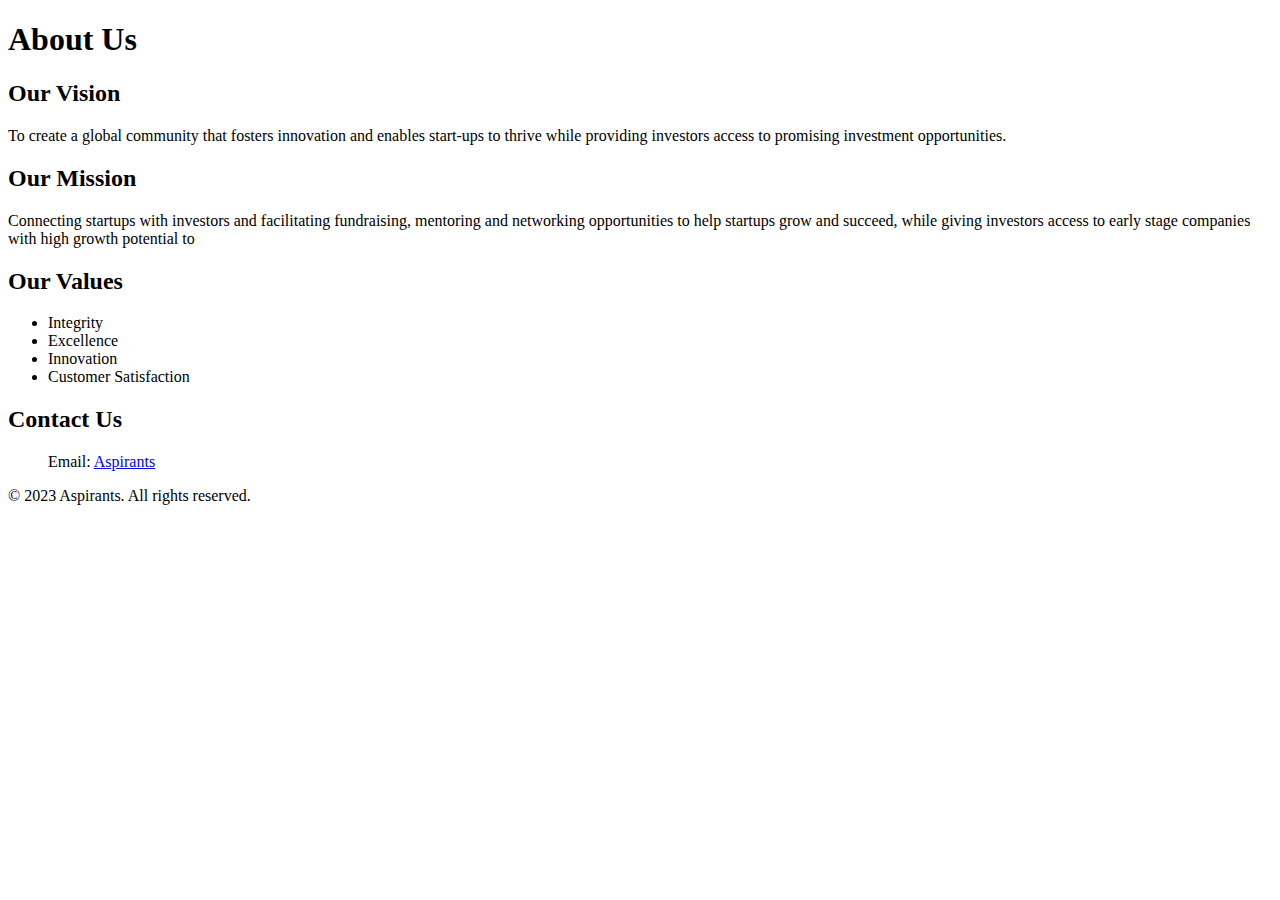
<file: aboutus.html>
<!DOCTYPE html>
<html>
<body>
	<header>
		<h1>About Us</h1>
	</header>
	<main>
		<h2>Our Vision</h2>
		<p>To create a global community that fosters innovation and enables start-ups to thrive while providing investors access to promising investment opportunities. </p>
		
		<h2>Our Mission</h2>
		<p>Connecting startups with investors and facilitating fundraising, mentoring and networking opportunities to help startups grow and succeed, while giving investors access to early stage companies with high growth potential to </p>
		
		<h2>Our Values</h2>
		<ul>
			<li>Integrity</li>
			<li>Excellence</li>
			<li>Innovation</li>
			<li>Customer Satisfaction</li>
		</ul>
		
		
		
		
		<h2>Contact Us</h2>
		<ul>
      <p> Email: <a href="mailto:theaspirants1@gmail.com" >Aspirants</a></p>
		</ul>
	</main>
	<footer>
		<p>&copy; 2023 Aspirants. All rights reserved.</p>
	</footer>
</body>
</html>
</file>
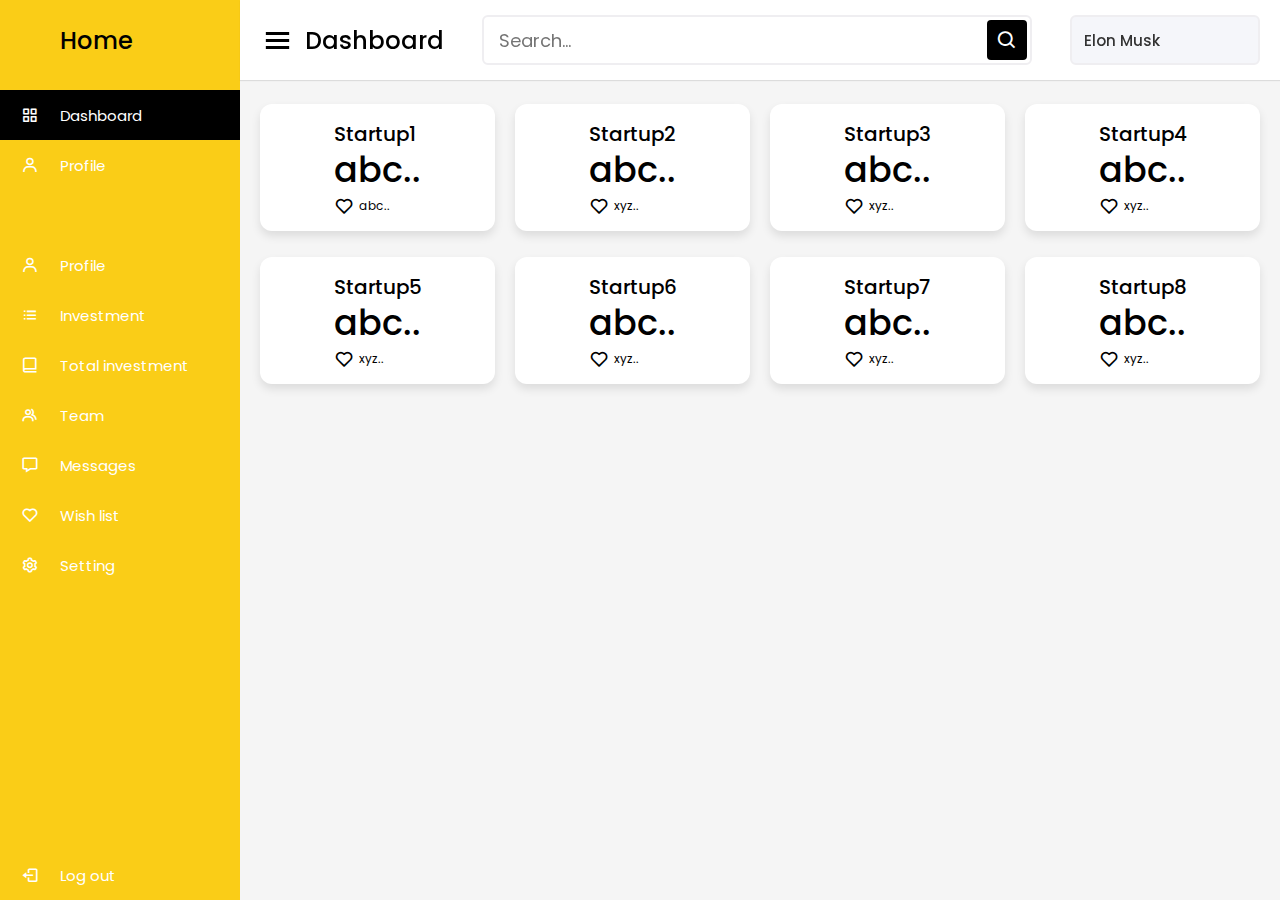
<file: investordashboard.html>
<!DOCTYPE html>
<!-- Designined by CodingLab | www.youtube.com/codinglabyt -->
<html lang="en" dir="ltr">
  <head>
    <meta charset="UTF-8">
    <!--<title> Responsiive Admin Dashboard | CodingLab </title>-->
    <link rel="stylesheet" href="dashboard.css">
    <!-- Boxicons CDN Link -->
    <link href='https://unpkg.com/boxicons@2.0.7/css/boxicons.min.css' rel='stylesheet'>
     <meta name="viewport" content="width=device-width, initial-scale=1.0">
   </head>
<body>
  <div class="sidebar">
    <div class="logo-details">
      <!-- <i class='bx bxl-c-plus-plus'></i> -->
      <a href="index.html" style="text-decoration: none;"><span class="logo_name" style="color:black ; padding-left: 60px;">Home</span></a>
    </div>
      <ul class="nav-links">
        <li>
          <a href="#" class="active">
            <i class='bx bx-grid-alt' ></i>
            <span class="links_name">Dashboard</span>
          </a>
        </li>
        <li>
          <a href="#">
            <i class='bx bx-user' ></i>
            <span class="links_name">Profile</span>
          </a>
        </li>
        <li>
          <li>
          <a href="https://forms.gle/PGormhwTxEA3vfzQA">
            <i class='bx bx-user' ></i>
            <span class="links_name">Profile</span>
          </a>
        </li>
        <li>
          <a href="#">
            <i class='bx bx-list-ul' ></i>
            <span class="links_name">Investment</span>
          </a>
        </li>
        <!-- <li>
          <a href="#">
            <i class='bx bx-pie-chart-alt-2' ></i>
            <span class="links_name">Analytics</span>
          </a>
        </li> -->
        <!-- <li>
          <a href="#">
            <i class='bx bx-coin-stack' ></i>
            <span class="links_name">Stock</span>
          </a>
        </li> -->
        <li>
          <a href="#">
            <i class='bx bx-book-alt' ></i>
            <span class="links_name">Total investment</span>
          </a>
        </li>
        <li>
          <a href="#">
            
        <i class="bx bx-group"></i>
            <span class="links_name">Team</span>
          </a>
        </li>
        <li>
          <a href="#">
            <i class='bx bx-message' ></i>
            <span class="links_name">Messages</span>
          </a>
        </li>
        <li>
          <a href="#">
            <i class='bx bx-heart' ></i>
            <span class="links_name">Wish list</span>
          </a>
        </li>
        <li>
          <a href="#">
            <i class='bx bx-cog' ></i>
            <span class="links_name">Setting</span>
          </a>
        </li>
        <li class="log_out">
          <a href="#">
            <i class='bx bx-log-out'></i>
            <span class="links_name">Log out</span>
          </a>
        </li>
      </ul>
  </div>
  <section class="home-section">
    <nav>
      <div class="sidebar-button">
        <i class='bx bx-menu sidebarBtn'></i>
        <span class="dashboard">Dashboard</span>
      </div>
      <div class="search-box">
        <input type="text" placeholder="Search...">
        <i class='bx bx-search' ></i>
      </div>
      <div class="profile-details">
        <!--<img src="images/profile.jpg" alt="">-->
        <span class="admin_name">Elon Musk</span>
        <!-- <i class='bx bx-chevron-down' ></i> -->
      </div>
    </nav>

    <div class="home-content">
      <div class="overview-boxes">
        <div class="box">
          <div class="right-side">
            <div class="box-topic">Startup1</div>
            <div class="number">abc..</div>
            <div class="indicator">
                <i class='bx bx-heart' style="color:black"></i>
              <span class="text">abc..</span>
            </div>
          </div>
          <!-- <i class='bx bx-cart-alt cart'></i> -->
        </div>
        <div class="box">
          <div class="right-side">
            <div class="box-topic">Startup2</div>
            <div class="number">abc..</div>
            <div class="indicator">
                <i class='bx bx-heart' style="color:black"></i>
              <span class="text">xyz..</span>
            </div>
          </div>
          <!-- <i class='bx bxs-cart-add cart two' ></i> -->
        </div>
        <div class="box">
          <div class="right-side">
            <div class="box-topic">Startup3</div>
            <div class="number">abc..</div>
            <div class="indicator">
                <i class='bx bx-heart' style="color:black"></i>
              <span class="text">xyz..</span>
            </div>
          </div>
          <!-- <i class='bx bx-cart cart three' ></i> -->
        </div>
        <div class="box">
          <div class="right-side">
            <div class="box-topic">Startup4</div>
            <div class="number">abc..</div>
            <div class="indicator">
                <i class='bx bx-heart' style="color:black"></i>
              <span class="text">xyz..</span>
            </div>
          </div>
          <!-- <i class='bx bxs-cart-download cart four' ></i> -->
        </div>
        
      </div>

      <div class="home-content2">
        <div class="overview-boxes">
          <div class="box">
            <div class="right-side">
              <div class="box-topic">Startup5</div>
              <div class="number">abc..</div>
              <div class="indicator">
                <i class='bx bx-heart' style="color:black"></i>
                <span class="text">xyz..</span>
              </div>
            </div>
            <!-- <i class='bx bx-cart-alt cart'></i> -->
          </div>
          <div class="box">
            <div class="right-side">
              <div class="box-topic">Startup6</div>
              <div class="number">abc..</div>
              <div class="indicator">
                <i class='bx bx-heart' style="color:black"></i>
                <span class="text">xyz..</span>
              </div>
            </div>
            <!-- <i class='bx bxs-cart-add cart two' ></i> -->
          </div>
          <div class="box">
            <div class="right-side">
              <div class="box-topic">Startup7</div>
              <div class="number">abc..</div>
              <div class="indicator">
                <i class='bx bx-heart' style="color:black"></i>
                <span class="text">xyz..</span>
              </div>
            </div>

          </div>
          <div class="box">
            <div class="right-side">
              <div class="box-topic">Startup8</div>
              <div class="number">abc..</div>
              <div class="indicator">
                <i class='bx bx-heart' style="color:black"></i>
                <span class="text">xyz..</span>
              </div>
            </div>
            <!-- <i class='bx bxs-cart-download cart four' ></i> -->
          </div>
          
        </div>
  
      <!-- <div class="sales-boxes">
        <div class="recent-sales box">
          <div class="title">Recent Sales</div>
          <div class="sales-details">
            <ul class="details">
              <li class="topic">Date</li>
              <li><a href="#">02 Jan 2021</a></li>
              <li><a href="#">02 Jan 2021</a></li>
              <li><a href="#">02 Jan 2021</a></li>
              <li><a href="#">02 Jan 2021</a></li>
              <li><a href="#">02 Jan 2021</a></li>
              <li><a href="#">02 Jan 2021</a></li>
              <li><a href="#">02 Jan 2021</a></li>
            </ul>
            <ul class="details">
            <li class="topic">Customer</li>
            <li><a href="#">Alex Doe</a></li>
            <li><a href="#">David Mart</a></li>
            <li><a href="#">Roe Parter</a></li>
            <li><a href="#">Diana Penty</a></li>
            <li><a href="#">Martin Paw</a></li>
            <li><a href="#">Doe Alex</a></li>
            <li><a href="#">Aiana Lexa</a></li>
            <li><a href="#">Rexel Mags</a></li>
             <li><a href="#">Tiana Loths</a></li>
          </ul>
          <ul class="details">
            <li class="topic">Sales</li>
            <li><a href="#">Delivered</a></li>
            <li><a href="#">Pending</a></li>
            <li><a href="#">Returned</a></li>
            <li><a href="#">Delivered</a></li>
            <li><a href="#">Pending</a></li>
            <li><a href="#">Returned</a></li>
            <li><a href="#">Delivered</a></li>
             <li><a href="#">Pending</a></li>
            <li><a href="#">Delivered</a></li>
          </ul>
          <ul class="details">
            <li class="topic">Total</li>
            <li><a href="#">$204.98</a></li>
            <li><a href="#">$24.55</a></li>
            <li><a href="#">$25.88</a></li>
            <li><a href="#">$170.66</a></li>
            <li><a href="#">$56.56</a></li>
            <li><a href="#">$44.95</a></li>
            <li><a href="#">$67.33</a></li>
             <li><a href="#">$23.53</a></li>
             <li><a href="#">$46.52</a></li>
          </ul>
          </div> -->
          <!-- <div class="button">
            <a href="#">See All</a>
          </div>
        </div>
        <div class="top-sales box">
          <div class="title">Top Seling Product</div>
          <ul class="top-sales-details">
            <li>
            <a href="#">
              <img src="images/sunglasses.jpg" alt="">
              <span class="product">Vuitton Sunglasses</span>
            </a>
            <span class="price">$1107</span>
          </li>
          <li>
            <a href="#">
               <img src="images/jeans.jpg" alt="">
              <span class="product">Hourglass Jeans </span>
            </a>
            <span class="price">$1567</span>
          </li>
          <li>
            <a href="#">
             <img src="images/nike.jpg" alt="">
              <span class="product">Nike Sport Shoe</span>
            </a>
            <span class="price">$1234</span>
          </li>
          <li>
            <a href="#">
              <img src="images/scarves.jpg" alt="">
              <span class="product">Hermes Silk Scarves.</span>
            </a>
            <span class="price">$2312</span>
          </li>
          <li>
            <a href="#">
              <img src="images/blueBag.jpg" alt="">
              <span class="product">Succi Ladies Bag</span>
            </a>
            <span class="price">$1456</span>
          </li>
          <li>
            <a href="#">
              <img src="images/bag.jpg" alt="">
              <span class="product">Gucci Womens's Bags</span>
            </a>
            <span class="price">$2345</span>
          <li>
            <a href="#">
              <img src="images/addidas.jpg" alt="">
              <span class="product">Addidas Running Shoe</span>
            </a>
            <span class="price">$2345</span>
          </li>
<li>
            <a href="#">
             <img src="images/shirt.jpg" alt="">
              <span class="product">Bilack Wear's Shirt</span>
            </a>
            <span class="price">$1245</span>
          </li>
          </ul>
        </div>
      </div>
    </div>
  </section> -->

  <script>
   let sidebar = document.querySelector(".sidebar");
let sidebarBtn = document.querySelector(".sidebarBtn");
sidebarBtn.onclick = function() {
  sidebar.classList.toggle("active");
  if(sidebar.classList.contains("active")){
  sidebarBtn.classList.replace("bx-menu" ,"bx-menu-alt-right");
}else
  sidebarBtn.classList.replace("bx-menu-alt-right", "bx-menu");
}
 </script>

</body>
</html>
</file>
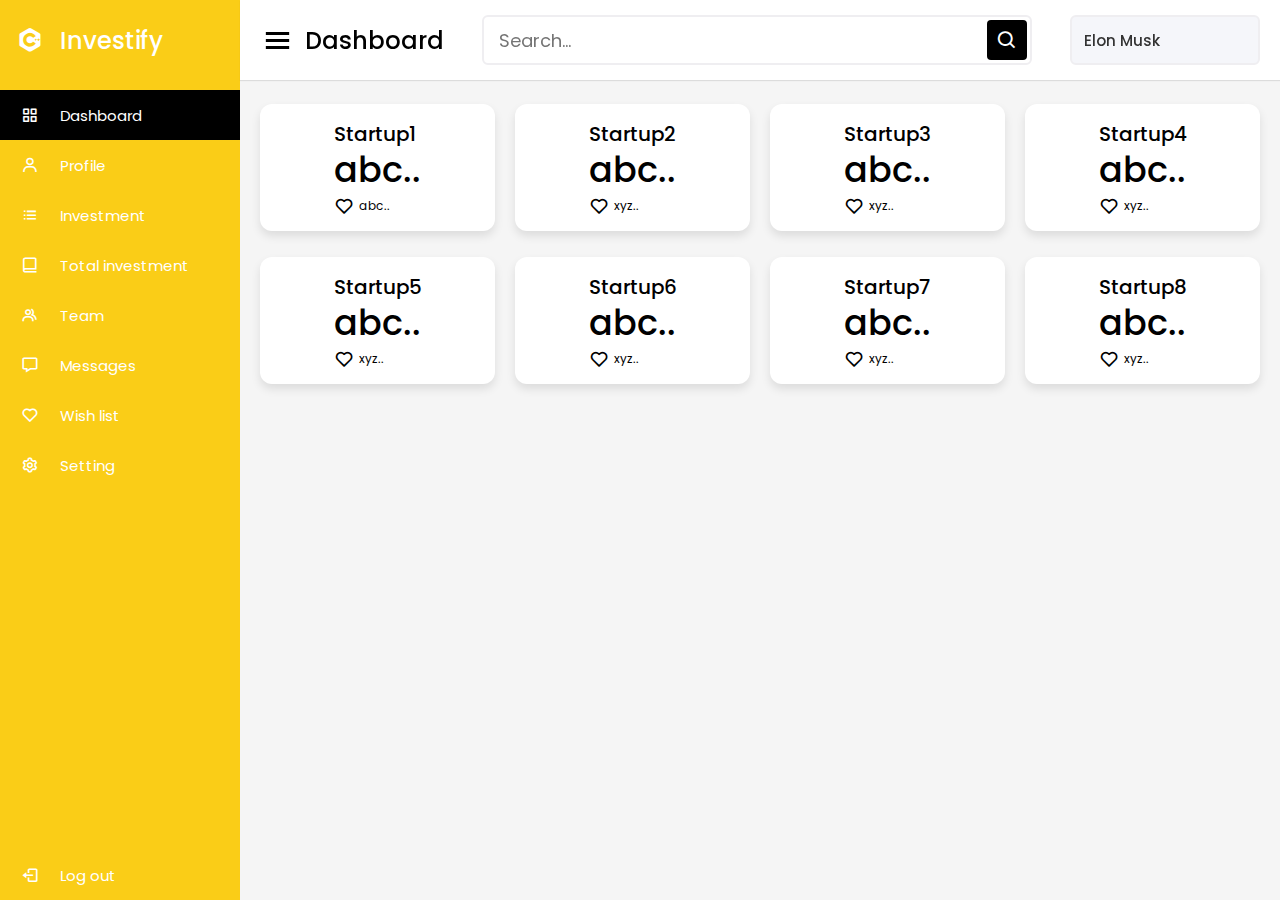
<file: investordashbord.html>
<!DOCTYPE html>
<!-- Designined by CodingLab | www.youtube.com/codinglabyt -->
<html lang="en" dir="ltr">
  <head>
    <meta charset="UTF-8">
    <!--<title> Responsiive Admin Dashboard | CodingLab </title>-->
    <link rel="stylesheet" href="dashboard.css">
    <!-- Boxicons CDN Link -->
    <link href='https://unpkg.com/boxicons@2.0.7/css/boxicons.min.css' rel='stylesheet'>
     <meta name="viewport" content="width=device-width, initial-scale=1.0">
   </head>
<body>
  <div class="sidebar">
    <div class="logo-details">
      <i class='bx bxl-c-plus-plus'></i>
      <span class="logo_name">Investify</span>
    </div>
      <ul class="nav-links">
        <li>
          <a href="#" class="active">
            <i class='bx bx-grid-alt' ></i>
            <span class="links_name">Dashboard</span>
          </a>
        </li>
        <li>
          <a href="#">
            <i class='bx bx-user' ></i>
            <span class="links_name">Profile</span>
          </a>
        </li>
        <li>
          <a href="#">
            <i class='bx bx-list-ul' ></i>
            <span class="links_name">Investment</span>
          </a>
        </li>
        <!-- <li>
          <a href="#">
            <i class='bx bx-pie-chart-alt-2' ></i>
            <span class="links_name">Analytics</span>
          </a>
        </li> -->
        <!-- <li>
          <a href="#">
            <i class='bx bx-coin-stack' ></i>
            <span class="links_name">Stock</span>
          </a>
        </li> -->
        <li>
          <a href="#">
            <i class='bx bx-book-alt' ></i>
            <span class="links_name">Total investment</span>
          </a>
        </li>
        <li>
          <a href="#">
            
        <i class="bx bx-group"></i>
            <span class="links_name">Team</span>
          </a>
        </li>
        <li>
          <a href="#">
            <i class='bx bx-message' ></i>
            <span class="links_name">Messages</span>
          </a>
        </li>
        <li>
          <a href="#">
            <i class='bx bx-heart' ></i>
            <span class="links_name">Wish list</span>
          </a>
        </li>
        <li>
          <a href="#">
            <i class='bx bx-cog' ></i>
            <span class="links_name">Setting</span>
          </a>
        </li>
        <li class="log_out">
          <a href="#">
            <i class='bx bx-log-out'></i>
            <span class="links_name">Log out</span>
          </a>
        </li>
      </ul>
  </div>
  <section class="home-section">
    <nav>
      <div class="sidebar-button">
        <i class='bx bx-menu sidebarBtn'></i>
        <span class="dashboard">Dashboard</span>
      </div>
      <div class="search-box">
        <input type="text" placeholder="Search...">
        <i class='bx bx-search' ></i>
      </div>
      <div class="profile-details">
        <!--<img src="images/profile.jpg" alt="">-->
        <span class="admin_name">Elon Musk</span>
        <!-- <i class='bx bx-chevron-down' ></i> -->
      </div>
    </nav>

    <div class="home-content">
      <div class="overview-boxes">
        <div class="box">
          <div class="right-side">
            <div class="box-topic">Startup1</div>
            <div class="number">abc..</div>
            <div class="indicator">
                <i class='bx bx-heart' style="color:black"></i>
              <span class="text">abc..</span>
            </div>
          </div>
          <!-- <i class='bx bx-cart-alt cart'></i> -->
        </div>
        <div class="box">
          <div class="right-side">
            <div class="box-topic">Startup2</div>
            <div class="number">abc..</div>
            <div class="indicator">
                <i class='bx bx-heart' style="color:black"></i>
              <span class="text">xyz..</span>
            </div>
          </div>
          <!-- <i class='bx bxs-cart-add cart two' ></i> -->
        </div>
        <div class="box">
          <div class="right-side">
            <div class="box-topic">Startup3</div>
            <div class="number">abc..</div>
            <div class="indicator">
                <i class='bx bx-heart' style="color:black"></i>
              <span class="text">xyz..</span>
            </div>
          </div>
          <!-- <i class='bx bx-cart cart three' ></i> -->
        </div>
        <div class="box">
          <div class="right-side">
            <div class="box-topic">Startup4</div>
            <div class="number">abc..</div>
            <div class="indicator">
                <i class='bx bx-heart' style="color:black"></i>
              <span class="text">xyz..</span>
            </div>
          </div>
          <!-- <i class='bx bxs-cart-download cart four' ></i> -->
        </div>
        
      </div>

      <div class="home-content2">
        <div class="overview-boxes">
          <div class="box">
            <div class="right-side">
              <div class="box-topic">Startup5</div>
              <div class="number">abc..</div>
              <div class="indicator">
                <i class='bx bx-heart' style="color:black"></i>
                <span class="text">xyz..</span>
              </div>
            </div>
            <!-- <i class='bx bx-cart-alt cart'></i> -->
          </div>
          <div class="box">
            <div class="right-side">
              <div class="box-topic">Startup6</div>
              <div class="number">abc..</div>
              <div class="indicator">
                <i class='bx bx-heart' style="color:black"></i>
                <span class="text">xyz..</span>
              </div>
            </div>
            <!-- <i class='bx bxs-cart-add cart two' ></i> -->
          </div>
          <div class="box">
            <div class="right-side">
              <div class="box-topic">Startup7</div>
              <div class="number">abc..</div>
              <div class="indicator">
                <i class='bx bx-heart' style="color:black"></i>
                <span class="text">xyz..</span>
              </div>
            </div>

          </div>
          <div class="box">
            <div class="right-side">
              <div class="box-topic">Startup8</div>
              <div class="number">abc..</div>
              <div class="indicator">
                <i class='bx bx-heart' style="color:black"></i>
                <span class="text">xyz..</span>
              </div>
            </div>
            <!-- <i class='bx bxs-cart-download cart four' ></i> -->
          </div>
          
        </div>
  
      <!-- <div class="sales-boxes">
        <div class="recent-sales box">
          <div class="title">Recent Sales</div>
          <div class="sales-details">
            <ul class="details">
              <li class="topic">Date</li>
              <li><a href="#">02 Jan 2021</a></li>
              <li><a href="#">02 Jan 2021</a></li>
              <li><a href="#">02 Jan 2021</a></li>
              <li><a href="#">02 Jan 2021</a></li>
              <li><a href="#">02 Jan 2021</a></li>
              <li><a href="#">02 Jan 2021</a></li>
              <li><a href="#">02 Jan 2021</a></li>
            </ul>
            <ul class="details">
            <li class="topic">Customer</li>
            <li><a href="#">Alex Doe</a></li>
            <li><a href="#">David Mart</a></li>
            <li><a href="#">Roe Parter</a></li>
            <li><a href="#">Diana Penty</a></li>
            <li><a href="#">Martin Paw</a></li>
            <li><a href="#">Doe Alex</a></li>
            <li><a href="#">Aiana Lexa</a></li>
            <li><a href="#">Rexel Mags</a></li>
             <li><a href="#">Tiana Loths</a></li>
          </ul>
          <ul class="details">
            <li class="topic">Sales</li>
            <li><a href="#">Delivered</a></li>
            <li><a href="#">Pending</a></li>
            <li><a href="#">Returned</a></li>
            <li><a href="#">Delivered</a></li>
            <li><a href="#">Pending</a></li>
            <li><a href="#">Returned</a></li>
            <li><a href="#">Delivered</a></li>
             <li><a href="#">Pending</a></li>
            <li><a href="#">Delivered</a></li>
          </ul>
          <ul class="details">
            <li class="topic">Total</li>
            <li><a href="#">$204.98</a></li>
            <li><a href="#">$24.55</a></li>
            <li><a href="#">$25.88</a></li>
            <li><a href="#">$170.66</a></li>
            <li><a href="#">$56.56</a></li>
            <li><a href="#">$44.95</a></li>
            <li><a href="#">$67.33</a></li>
             <li><a href="#">$23.53</a></li>
             <li><a href="#">$46.52</a></li>
          </ul>
          </div> -->
          <!-- <div class="button">
            <a href="#">See All</a>
          </div>
        </div>
        <div class="top-sales box">
          <div class="title">Top Seling Product</div>
          <ul class="top-sales-details">
            <li>
            <a href="#">
              <img src="images/sunglasses.jpg" alt="">
              <span class="product">Vuitton Sunglasses</span>
            </a>
            <span class="price">$1107</span>
          </li>
          <li>
            <a href="#">
               <img src="images/jeans.jpg" alt="">
              <span class="product">Hourglass Jeans </span>
            </a>
            <span class="price">$1567</span>
          </li>
          <li>
            <a href="#">
             <img src="images/nike.jpg" alt="">
              <span class="product">Nike Sport Shoe</span>
            </a>
            <span class="price">$1234</span>
          </li>
          <li>
            <a href="#">
              <img src="images/scarves.jpg" alt="">
              <span class="product">Hermes Silk Scarves.</span>
            </a>
            <span class="price">$2312</span>
          </li>
          <li>
            <a href="#">
              <img src="images/blueBag.jpg" alt="">
              <span class="product">Succi Ladies Bag</span>
            </a>
            <span class="price">$1456</span>
          </li>
          <li>
            <a href="#">
              <img src="images/bag.jpg" alt="">
              <span class="product">Gucci Womens's Bags</span>
            </a>
            <span class="price">$2345</span>
          <li>
            <a href="#">
              <img src="images/addidas.jpg" alt="">
              <span class="product">Addidas Running Shoe</span>
            </a>
            <span class="price">$2345</span>
          </li>
<li>
            <a href="#">
             <img src="images/shirt.jpg" alt="">
              <span class="product">Bilack Wear's Shirt</span>
            </a>
            <span class="price">$1245</span>
          </li>
          </ul>
        </div>
      </div>
    </div>
  </section> -->

  <script>
   let sidebar = document.querySelector(".sidebar");
let sidebarBtn = document.querySelector(".sidebarBtn");
sidebarBtn.onclick = function() {
  sidebar.classList.toggle("active");
  if(sidebar.classList.contains("active")){
  sidebarBtn.classList.replace("bx-menu" ,"bx-menu-alt-right");
}else
  sidebarBtn.classList.replace("bx-menu-alt-right", "bx-menu");
}
 </script>

</body>
</html>
</file>
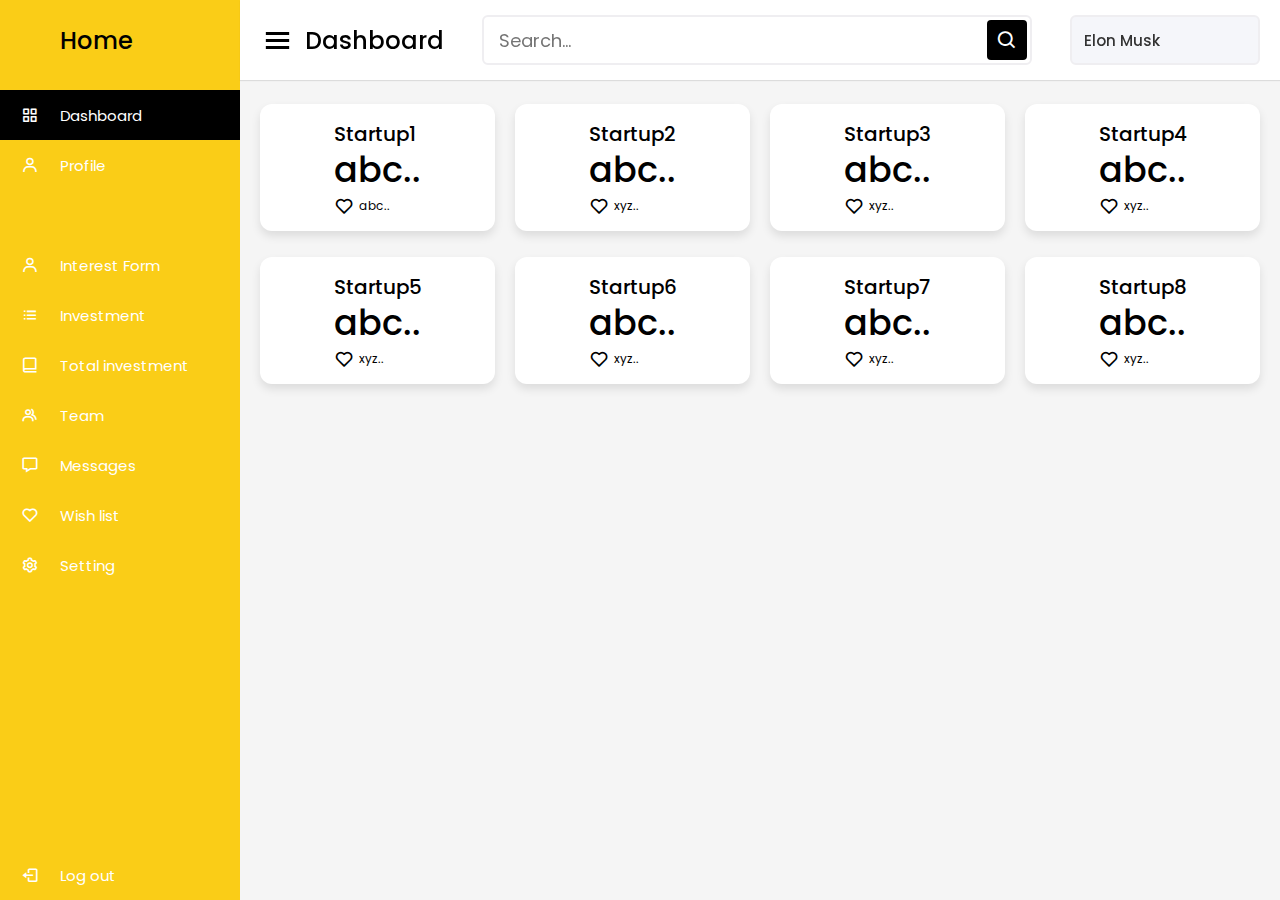
<file: startupdashboard.html>
<!DOCTYPE html>
<!-- Designined by CodingLab | www.youtube.com/codinglabyt -->
<html lang="en" dir="ltr">
  <head>
    <meta charset="UTF-8">
    <!--<title> Responsiive Admin Dashboard | CodingLab </title>-->
    <link rel="stylesheet" href="dashboard.css">
    <!-- Boxicons CDN Link -->
    <link href='https://unpkg.com/boxicons@2.0.7/css/boxicons.min.css' rel='stylesheet'>
     <meta name="viewport" content="width=device-width, initial-scale=1.0">
   </head>
<body>
  <div class="sidebar">
    <div class="logo-details">
      <!-- <i class='bx bxl-c-plus-plus'></i> -->
      <a href="index.html" style="text-decoration: none;"><span class="logo_name" style="color:black ; padding-left: 60px;">Home</span></a>
    </div>
      <ul class="nav-links">
        <li>
          <a href="#" class="active">
            <i class='bx bx-grid-alt' ></i>
            <span class="links_name">Dashboard</span>
          </a>
        </li>
        <li>
          <a href="#">
            <i class='bx bx-user' ></i>
            <span class="links_name">Profile</span>
          </a>
        </li>
        <li>
            <li>
                <a href="https://docs.google.com/forms/d/e/1FAIpQLSf1ncY-fmBBJ28aJgynAuDsG_3sb8s6PAnbJq0Cg7XQEtt0EA/viewform">
                  <i class='bx bx-user' ></i>
                  <span class="links_name">Interest Form</span>
                </a>
              </li>
              <li>
          <a href="#">
            <i class='bx bx-list-ul' ></i>
            <span class="links_name">Investment</span>
          </a>
        </li>
        <!-- <li>
          <a href="#">
            <i class='bx bx-pie-chart-alt-2' ></i>
            <span class="links_name">Analytics</span>
          </a>
        </li> -->
        <!-- <li>
          <a href="#">
            <i class='bx bx-coin-stack' ></i>
            <span class="links_name">Stock</span>
          </a>
        </li> -->
        <li>
          <a href="#">
            <i class='bx bx-book-alt' ></i>
            <span class="links_name">Total investment</span>
          </a>
        </li>
        <li>
          <a href="#">
            
        <i class="bx bx-group"></i>
            <span class="links_name">Team</span>
          </a>
        </li>
        <li>
          <a href="#">
            <i class='bx bx-message' ></i>
            <span class="links_name">Messages</span>
          </a>
        </li>
        <li>
          <a href="#">
            <i class='bx bx-heart' ></i>
            <span class="links_name">Wish list</span>
          </a>
        </li>
        <li>
          <a href="#">
            <i class='bx bx-cog' ></i>
            <span class="links_name">Setting</span>
          </a>
        </li>
        <li class="log_out">
          <a href="#">
            <i class='bx bx-log-out'></i>
            <span class="links_name">Log out</span>
          </a>
        </li>
      </ul>
  </div>
  <section class="home-section">
    <nav>
      <div class="sidebar-button">
        <i class='bx bx-menu sidebarBtn'></i>
        <span class="dashboard">Dashboard</span>
      </div>
      <div class="search-box">
        <input type="text" placeholder="Search...">
        <i class='bx bx-search' ></i>
      </div>
      <div class="profile-details">
        <!--<img src="images/profile.jpg" alt="">-->
        <span class="admin_name">Elon Musk</span>
        <!-- <i class='bx bx-chevron-down' ></i> -->
      </div>
    </nav>

    <div class="home-content">
      <div class="overview-boxes">
        <div class="box">
          <div class="right-side">
            <div class="box-topic">Startup1</div>
            <div class="number">abc..</div>
            <div class="indicator">
                <i class='bx bx-heart' style="color:black"></i>
              <span class="text">abc..</span>
            </div>
          </div>
          <!-- <i class='bx bx-cart-alt cart'></i> -->
        </div>
        <div class="box">
          <div class="right-side">
            <div class="box-topic">Startup2</div>
            <div class="number">abc..</div>
            <div class="indicator">
                <i class='bx bx-heart' style="color:black"></i>
              <span class="text">xyz..</span>
            </div>
          </div>
          <!-- <i class='bx bxs-cart-add cart two' ></i> -->
        </div>
        <div class="box">
          <div class="right-side">
            <div class="box-topic">Startup3</div>
            <div class="number">abc..</div>
            <div class="indicator">
                <i class='bx bx-heart' style="color:black"></i>
              <span class="text">xyz..</span>
            </div>
          </div>
          <!-- <i class='bx bx-cart cart three' ></i> -->
        </div>
        <div class="box">
          <div class="right-side">
            <div class="box-topic">Startup4</div>
            <div class="number">abc..</div>
            <div class="indicator">
                <i class='bx bx-heart' style="color:black"></i>
              <span class="text">xyz..</span>
            </div>
          </div>
          <!-- <i class='bx bxs-cart-download cart four' ></i> -->
        </div>
        
      </div>

      <div class="home-content2">
        <div class="overview-boxes">
          <div class="box">
            <div class="right-side">
              <div class="box-topic">Startup5</div>
              <div class="number">abc..</div>
              <div class="indicator">
                <i class='bx bx-heart' style="color:black"></i>
                <span class="text">xyz..</span>
              </div>
            </div>
            <!-- <i class='bx bx-cart-alt cart'></i> -->
          </div>
          <div class="box">
            <div class="right-side">
              <div class="box-topic">Startup6</div>
              <div class="number">abc..</div>
              <div class="indicator">
                <i class='bx bx-heart' style="color:black"></i>
                <span class="text">xyz..</span>
              </div>
            </div>
            <!-- <i class='bx bxs-cart-add cart two' ></i> -->
          </div>
          <div class="box">
            <div class="right-side">
              <div class="box-topic">Startup7</div>
              <div class="number">abc..</div>
              <div class="indicator">
                <i class='bx bx-heart' style="color:black"></i>
                <span class="text">xyz..</span>
              </div>
            </div>

          </div>
          <div class="box">
            <div class="right-side">
              <div class="box-topic">Startup8</div>
              <div class="number">abc..</div>
              <div class="indicator">
                <i class='bx bx-heart' style="color:black"></i>
                <span class="text">xyz..</span>
              </div>
            </div>
            <!-- <i class='bx bxs-cart-download cart four' ></i> -->
          </div>
          
        </div>
  
      <!-- <div class="sales-boxes">
        <div class="recent-sales box">
          <div class="title">Recent Sales</div>
          <div class="sales-details">
            <ul class="details">
              <li class="topic">Date</li>
              <li><a href="#">02 Jan 2021</a></li>
              <li><a href="#">02 Jan 2021</a></li>
              <li><a href="#">02 Jan 2021</a></li>
              <li><a href="#">02 Jan 2021</a></li>
              <li><a href="#">02 Jan 2021</a></li>
              <li><a href="#">02 Jan 2021</a></li>
              <li><a href="#">02 Jan 2021</a></li>
            </ul>
            <ul class="details">
            <li class="topic">Customer</li>
            <li><a href="#">Alex Doe</a></li>
            <li><a href="#">David Mart</a></li>
            <li><a href="#">Roe Parter</a></li>
            <li><a href="#">Diana Penty</a></li>
            <li><a href="#">Martin Paw</a></li>
            <li><a href="#">Doe Alex</a></li>
            <li><a href="#">Aiana Lexa</a></li>
            <li><a href="#">Rexel Mags</a></li>
             <li><a href="#">Tiana Loths</a></li>
          </ul>
          <ul class="details">
            <li class="topic">Sales</li>
            <li><a href="#">Delivered</a></li>
            <li><a href="#">Pending</a></li>
            <li><a href="#">Returned</a></li>
            <li><a href="#">Delivered</a></li>
            <li><a href="#">Pending</a></li>
            <li><a href="#">Returned</a></li>
            <li><a href="#">Delivered</a></li>
             <li><a href="#">Pending</a></li>
            <li><a href="#">Delivered</a></li>
          </ul>
          <ul class="details">
            <li class="topic">Total</li>
            <li><a href="#">$204.98</a></li>
            <li><a href="#">$24.55</a></li>
            <li><a href="#">$25.88</a></li>
            <li><a href="#">$170.66</a></li>
            <li><a href="#">$56.56</a></li>
            <li><a href="#">$44.95</a></li>
            <li><a href="#">$67.33</a></li>
             <li><a href="#">$23.53</a></li>
             <li><a href="#">$46.52</a></li>
          </ul>
          </div> -->
          <!-- <div class="button">
            <a href="#">See All</a>
          </div>
        </div>
        <div class="top-sales box">
          <div class="title">Top Seling Product</div>
          <ul class="top-sales-details">
            <li>
            <a href="#">
              <img src="images/sunglasses.jpg" alt="">
              <span class="product">Vuitton Sunglasses</span>
            </a>
            <span class="price">$1107</span>
          </li>
          <li>
            <a href="#">
               <img src="images/jeans.jpg" alt="">
              <span class="product">Hourglass Jeans </span>
            </a>
            <span class="price">$1567</span>
          </li>
          <li>
            <a href="#">
             <img src="images/nike.jpg" alt="">
              <span class="product">Nike Sport Shoe</span>
            </a>
            <span class="price">$1234</span>
          </li>
          <li>
            <a href="#">
              <img src="images/scarves.jpg" alt="">
              <span class="product">Hermes Silk Scarves.</span>
            </a>
            <span class="price">$2312</span>
          </li>
          <li>
            <a href="#">
              <img src="images/blueBag.jpg" alt="">
              <span class="product">Succi Ladies Bag</span>
            </a>
            <span class="price">$1456</span>
          </li>
          <li>
            <a href="#">
              <img src="images/bag.jpg" alt="">
              <span class="product">Gucci Womens's Bags</span>
            </a>
            <span class="price">$2345</span>
          <li>
            <a href="#">
              <img src="images/addidas.jpg" alt="">
              <span class="product">Addidas Running Shoe</span>
            </a>
            <span class="price">$2345</span>
          </li>
<li>
            <a href="#">
             <img src="images/shirt.jpg" alt="">
              <span class="product">Bilack Wear's Shirt</span>
            </a>
            <span class="price">$1245</span>
          </li>
          </ul>
        </div>
      </div>
    </div>
  </section> -->

  <script>
   let sidebar = document.querySelector(".sidebar");
let sidebarBtn = document.querySelector(".sidebarBtn");
sidebarBtn.onclick = function() {
  sidebar.classList.toggle("active");
  if(sidebar.classList.contains("active")){
  sidebarBtn.classList.replace("bx-menu" ,"bx-menu-alt-right");
}else
  sidebarBtn.classList.replace("bx-menu-alt-right", "bx-menu");
}
 </script>

</body>
</html>
</file>
<file: dashboard.css>
/* Googlefont Poppins CDN Link */
@import url('https://fonts.googleapis.com/css2?family=Poppins:wght@200;300;400;500;600;700&display=swap');
*{
  margin: 0;
  padding: 0;
  box-sizing: border-box;
  font-family: 'Poppins', sans-serif;
}
.sidebar{
  position: fixed;
  height: 100%;
  width: 240px;
  background: #facd17;
  transition: all 0.5s ease;
}
.sidebar.active{
  width: 60px;
}
.sidebar .logo-details{
  height: 80px;
  display: flex;
  align-items: center;
}
.sidebar .logo-details i{
  font-size: 28px;
  font-weight: 500;
  color: #fff;
  min-width: 60px;
  text-align: center
}
.sidebar .logo-details .logo_name{
  color: #fff;
  font-size: 24px;
  font-weight: 500;
}
.sidebar .nav-links{
  margin-top: 10px;
}
.sidebar .nav-links li{
  position: relative;
  list-style: none;
  height: 50px;
}
.sidebar .nav-links li a{
  height: 100%;
  width: 100%;
  display: flex;
  align-items: center;
  text-decoration: none;
  transition: all 0.4s ease;
}
.sidebar .nav-links li a.active{
  background: #000000;
}
.sidebar .nav-links li a:hover{
  background: #000000;
}
.sidebar .nav-links li i{
  min-width: 60px;
  text-align: center;
  font-size: 18px;
  color: #fff;
}
.sidebar .nav-links li a .links_name{
  color: #fff;
  font-size: 15px;
  font-weight: 400;
  white-space: nowrap;
}
.sidebar .nav-links .log_out{
  position: absolute;
  bottom: 0;
  width: 100%;
}
.home-section{
  position: relative;
  background: #f5f5f5;
  min-height: 100vh;
  width: calc(100% - 240px);
  left: 240px;
  transition: all 0.5s ease;
}
.sidebar.active ~ .home-section{
  width: calc(100% - 60px);
  left: 60px;
}
.home-section nav{
  display: flex;
  justify-content: space-between;
  height: 80px;
  background: #fff;
  display: flex;
  align-items: center;
  position: fixed;
  width: calc(100% - 240px);
  left: 240px;
  z-index: 100;
  padding: 0 20px;
  box-shadow: 0 1px 1px rgba(0, 0, 0, 0.1);
  transition: all 0.5s ease;
}
.sidebar.active ~ .home-section nav{
  left: 60px;
  width: calc(100% - 60px);
}
.home-section nav .sidebar-button{
  display: flex;
  align-items: center;
  font-size: 24px;
  font-weight: 500;
}
nav .sidebar-button i{
  font-size: 35px;
  margin-right: 10px;
}
.home-section nav .search-box{
  position: relative;
  height: 50px;
  max-width: 550px;
  width: 100%;
  margin: 0 20px;
}
nav .search-box input{
  height: 100%;
  width: 100%;
  outline: none;
  background:#ffffff;
  border: 2px solid #EFEEF1;
  border-radius: 6px;
  font-size: 18px;
  padding: 0 15px;
}
nav .search-box .bx-search{
  position: absolute;
  height: 40px;
  width: 40px;
  background: black;
  right: 5px;
  top: 50%;
  transform: translateY(-50%);
  border-radius: 4px;
  line-height: 40px;
  text-align: center;
  color: #fff;
  font-size: 22px;
  transition: all 0.4 ease;
}
.home-section nav .profile-details{
  display: flex;
  align-items: center;
  background: #F5F6FA;
  border: 2px solid #EFEEF1;
  border-radius: 6px;
  height: 50px;
  min-width: 190px;
  padding: 0 15px 0 2px;
}
nav .profile-details img{
  height: 40px;
  width: 40px;
  border-radius: 6px;
  object-fit: cover;
}
nav .profile-details .admin_name{
  font-size: 15px;
  font-weight: 500;
  color: #333;
  margin: 0 10px;
  white-space: nowrap;
}
nav .profile-details i{
  font-size: 25px;
  color: #333;
}
.home-section .home-content{
  position: relative;
  padding-top: 104px;
}
.home-content .overview-boxes{
  display: flex;
  align-items: center;
  justify-content: space-between;
  flex-wrap: wrap;
  padding: 0 20px;
  margin-bottom: 26px;
}
.overview-boxes .box{
  display: flex;
  align-items: center;
  justify-content: center;
  width: calc(100% / 4 - 15px);
  background: #fff;
  padding: 15px 14px;
  border-radius: 12px;
  box-shadow: 0 5px 10px rgba(0,0,0,0.1);
}
.overview-boxes .box-topic{
  font-size: 20px;
  font-weight: 500;
}
.home-content .box .number{
  display: inline-block;
  font-size: 35px;
  margin-top: -6px;
  font-weight: 500;
}
.home-content .box .indicator{
  display: flex;
  align-items: center;
}
.home-content .box .indicator i{
  height: 20px;
  width: 20px;
  /* background: #8FDACB; */
  line-height: 20px;
  text-align: center;
  border-radius: 50%;
  color: #fff;
  font-size: 20px;
  margin-right: 5px;
}
.box .indicator i.down{
  background: #e87d88;
}
.home-content .box .indicator .text{
  font-size: 12px;
}
.home-content .box .cart{
  display: inline-block;
  font-size: 32px;
  height: 50px;
  width: 50px;
  background: #cce5ff;
  line-height: 50px;
  text-align: center;
  color:black;
  border-radius: 12px;
  margin: -15px 0 0 6px;
}
.home-content .box .cart.two{
   color: #2BD47D;
   background: #C0F2D8;
 }
.home-content .box .cart.three{
   color: #ffc233;
   background: #ffe8b3;
 }
.home-content .box .cart.four{
   color: #e05260;
   background: #f7d4d7;
 }
.home-content .total-order{
  font-size: 20px;
  font-weight: 500;
}
.home-content .sales-boxes{
  display: flex;
  justify-content: space-between;
  /* padding: 0 20px; */
}

/* left box */
.home-content .sales-boxes .recent-sales{
  width: 65%;
  background: #fff;
  padding: 20px 30px;
  margin: 0 20px;
  border-radius: 12px;
  box-shadow: 0 5px 10px rgba(0, 0, 0, 0.1);
}
.home-content .sales-boxes .sales-details{
  display: flex;
  align-items: center;
  justify-content: space-between;
}
.sales-boxes .box .title{
  font-size: 24px;
  font-weight: 500;
  /* margin-bottom: 10px; */
}
.sales-boxes .sales-details li.topic{
  font-size: 20px;
  font-weight: 500;
}
.sales-boxes .sales-details li{
  list-style: none;
  margin: 8px 0;
}
.sales-boxes .sales-details li a{
  font-size: 18px;
  color: #333;
  font-size: 400;
  text-decoration: none;
}
.sales-boxes .box .button{
  width: 100%;
  display: flex;
  justify-content: flex-end;
}
.sales-boxes .box .button a{
  color: #fff;
  background: #facd17;
  padding: 4px 12px;
  font-size: 15px;
  font-weight: 400;
  border-radius: 4px;
  text-decoration: none;
  transition: all 0.3s ease;
}
.sales-boxes .box .button a:hover{
  background:  #0d3073;
}

/* Right box */
.home-content .sales-boxes .top-sales{
  width: 35%;
  background: #fff;
  padding: 20px 30px;
  margin: 0 20px 0 0;
  border-radius: 12px;
  box-shadow: 0 5px 10px rgba(0, 0, 0, 0.1);
}
.sales-boxes .top-sales li{
  display: flex;
  align-items: center;
  justify-content: space-between;
  margin: 10px 0;
}
.sales-boxes .top-sales li a img{
  height: 40px;
  width: 40px;
  object-fit: cover;
  border-radius: 12px;
  margin-right: 10px;
  background: #333;
}
.sales-boxes .top-sales li a{
  display: flex;
  align-items: center;
  text-decoration: none;
}
.sales-boxes .top-sales li .product,
.price{
  font-size: 17px;
  font-weight: 400;
  color: #333;
}
/* Responsive Media Query */
@media (max-width: 1240px) {
  .sidebar{
    width: 60px;
  }
  .sidebar.active{
    width: 220px;
  }
  .home-section{
    width: calc(100% - 60px);
    left: 60px;
  }
  .sidebar.active ~ .home-section{
    /* width: calc(100% - 220px); */
    overflow: hidden;
    left: 220px;
  }
  .home-section nav{
    width: calc(100% - 60px);
    left: 60px;
  }
  .sidebar.active ~ .home-section nav{
    width: calc(100% - 220px);
    left: 220px;
  }
}
@media (max-width: 1150px) {
  .home-content .sales-boxes{
    flex-direction: column;
  }
  .home-content .sales-boxes .box{
    width: 100%;
    overflow-x: scroll;
    margin-bottom: 30px;
  }
  .home-content .sales-boxes .top-sales{
    margin: 0;
  }
}
@media (max-width: 1000px) {
  .overview-boxes .box{
    width: calc(100% / 2 - 15px);
    margin-bottom: 15px;
  }
}
@media (max-width: 700px) {
  nav .sidebar-button .dashboard,
  nav .profile-details .admin_name,
  nav .profile-details i{
    display: none;
  }
  .home-section nav .profile-details{
    height: 50px;
    min-width: 40px;
  }
  .home-content .sales-boxes .sales-details{
    width: 560px;
  }
}
@media (max-width: 550px) {
  .overview-boxes .box{
    width: 100%;
    margin-bottom: 15px;
  }
  .sidebar.active ~ .home-section nav .profile-details{
    display: none;
  }
}
  @media (max-width: 400px) {
  .sidebar{
    width: 0;
  }
  .sidebar.active{
    width: 60px;
  }
  .home-section{
    width: 100%;
    left: 0;
  }
  .sidebar.active ~ .home-section{
    left: 60px;
    width: calc(100% - 60px);
  }
  .home-section nav{
    width: 100%;
    left: 0;
  }
  .sidebar.active ~ .home-section nav{
    left: 60px;
    width: calc(100% - 60px);
  }
}
/* .unique:hover{
    color:black;
} */
</file>
